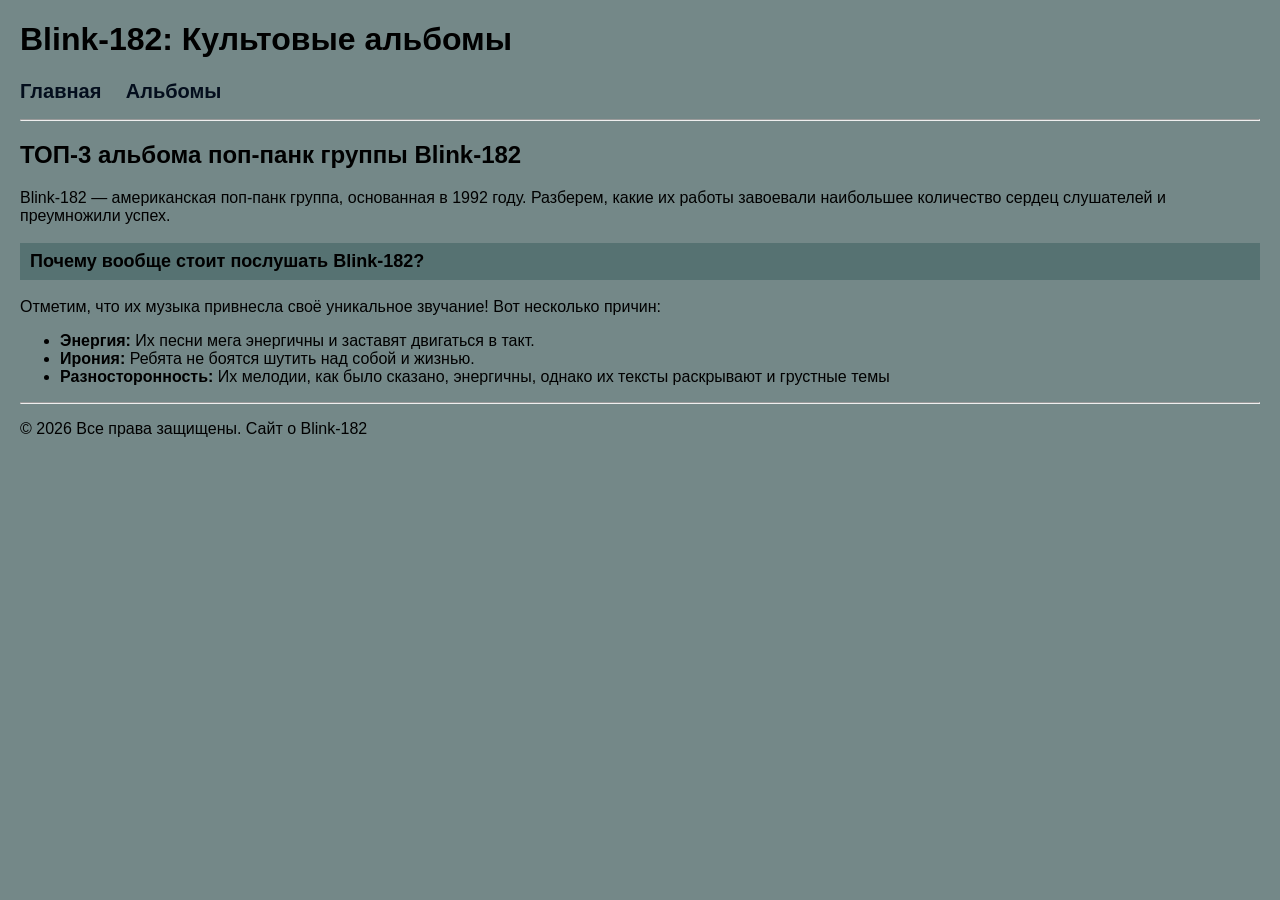
<file: index.html>
<!DOCTYPE html>
<html lang="ru">
<head>
    <meta charset="UTF-8">
    <meta name="viewport" content="width=device-width, initial-scale=1.0">
    <title>Blink-182 | Дискография</title>
    <link rel="stylesheet" href="css/style.css">
</head>
<body>
    <header>
        <h1>Blink-182: Культовые альбомы</h1>
        <nav>
            <ul>
                <li><a href="index.html">Главная</a></li>
                <li><a href="catalog.html">Альбомы</a></li>
            </ul>
        </nav>
    </header>
    <hr>
    <main>
        <h2>ТОП-3 альбома поп-панк группы Blink-182</h2>
        <p>Blink-182 — американская поп-панк группа, основанная в 1992 году. Разберем, какие их работы завоевали наибольшее количество сердец слушателей и преумножили успех.</p>

        <h3>Почему вообще стоит послушать Blink-182?</h3>
        <p>Отметим, что их музыка привнесла своё уникальное звучание! Вот несколько причин:</p>
        <ul>
            <li><strong>Энергия:</strong> Их песни мега энергичны и заставят двигаться в такт.</li>
            <li><strong>Ирония:</strong> Ребята не боятся шутить над собой и жизнью.</li>
            <li><strong>Разносторонность:</strong> Их мелодии, как было сказано, энергичны, однако их тексты раскрывают и грустные темы</li>
        </ul>
    </main>
    <hr>

    <footer>
        <p>© 2026 Все права защищены. Сайт о Blink-182</p>
    </footer>
</body>
</html>
</file>
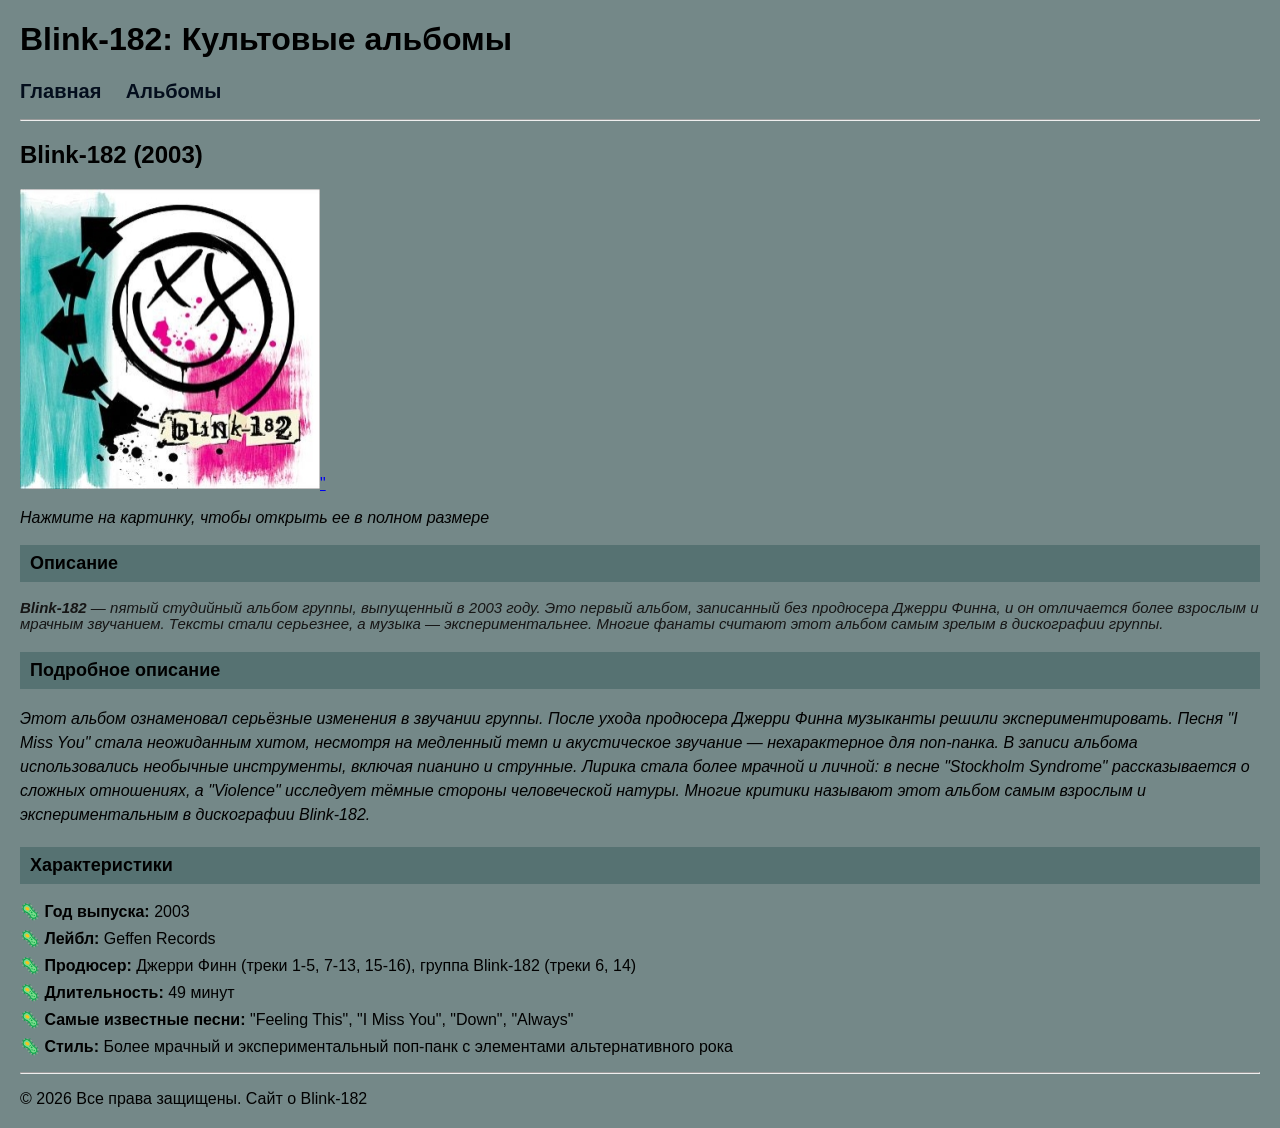
<file: blink182.html>
<!DOCTYPE html>
<html lang="ru">
<head>
    <meta charset="UTF-8">
    <meta name="viewport" content="width=device-width, initial-scale=1.0">
    <title>Blink-182 | Дискография</title>
    <link rel="stylesheet" href="css/style.css">
</head>
<body>
    <header>
        <h1>Blink-182: Культовые альбомы</h1>
        <nav>
            <ul>
                <li><a href="index.html">Главная</a></li>
                <li><a href="catalog.html">Альбомы</a></li>
            </ul>
        </nav>
    </header>
    <hr>
    <main>
        <h2>Blink-182 (2003)</h2>

        <a href="images/blink182.jpg" target="_blank">
            <img src="images/blink182.jpg" alt="Обложка одноименного альбома Blink-182" width="300" height="300">"
        </a>
        <p><i>Нажмите на картинку, чтобы открыть ее в полном размере</i></p>

        <h3>Описание</h3>
        <p class="short-description"><strong>Blink-182</strong> &mdash; пятый студийный альбом группы, выпущенный в 2003 году. Это первый альбом, записанный без продюсера Джерри Финна, и он отличается более взрослым и мрачным звучанием. Тексты стали серьезнее, а музыка — экспериментальнее. Многие фанаты считают этот альбом самым зрелым в дискографии группы.</p>

        <h3>Подробное описание</h3>
        <p class="full-description">Этот альбом ознаменовал серьёзные изменения в звучании группы. После ухода продюсера Джерри Финна музыканты решили экспериментировать. Песня "I Miss You" стала неожиданным хитом, несмотря на медленный темп и акустическое звучание — нехарактерное для поп-панка. В записи альбома использовались необычные инструменты, включая пианино и струнные. Лирика стала более мрачной и личной: в песне "Stockholm Syndrome" рассказывается о сложных отношениях, а "Violence" исследует тёмные стороны человеческой натуры. Многие критики называют этот альбом самым взрослым и экспериментальным в дискографии Blink-182.</p>


        <h3>Характеристики</h3>
        <ul class="characteristics">
            <li><Strong>Год выпуска:</Strong> 2003</li>
            <li><Strong>Лейбл:</Strong> Geffen Records</li>
            <li><strong>Продюсер:</strong> Джерри Финн (треки 1-5, 7-13, 15-16), группа Blink-182 (треки 6, 14)</li>
            <li><strong>Длительность:</strong> 49 минут</li>
            <li><strong>Самые известные песни:</strong> "Feeling This", "I Miss You", "Down", "Always"</li>
            <li><strong>Стиль:</strong> Более мрачный и экспериментальный поп-панк с элементами альтернативного рока</li>
        </ul>
    </main>
    <hr>

    <footer>
        <p>© 2026 Все права защищены. Сайт о Blink-182</p>
    </footer>
</body>
</html>
</file>
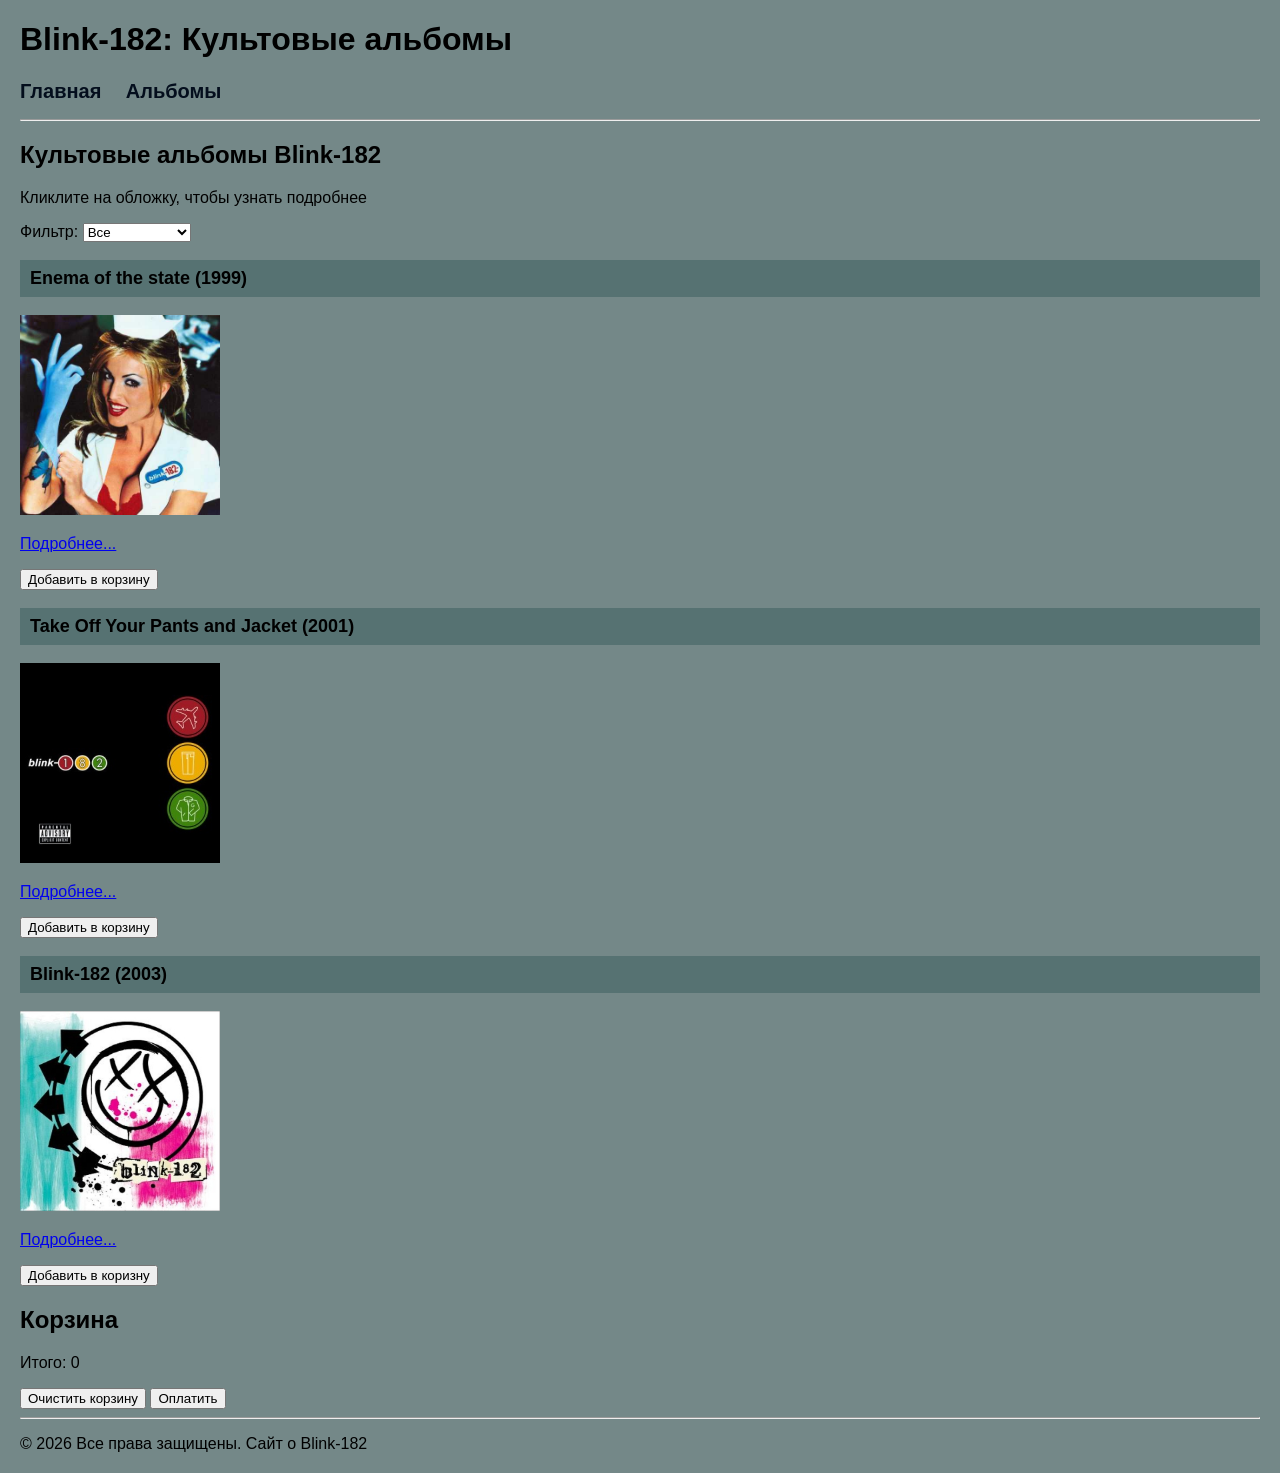
<file: catalog.html>
<!DOCTYPE html>
<html lang="ru">
<head>
    <meta charset="UTF-8">
    <meta name="viewport" content="width=device-width, initial-scale=1.0">
    <title>Blink-182 | Дискография</title>
    <link rel="stylesheet" href="css/style.css">
    
</head>
<body>
    <header>
        <h1>Blink-182: Культовые альбомы</h1>
        <nav>
            <ul>
                <li><a href="index.html">Главная</a></li>
                <li><a href="catalog.html">Альбомы</a></li>
            </ul>
        </nav>
    </header>
    <hr>
    <main>
        <h2>Культовые альбомы Blink-182</h2>
        <p>Кликлите на обложку, чтобы узнать подробнее</p>
        <label for="filter">Фильтр:</label>
        <select id="filter">
            <option value="all">Все</option>
            <option value="punk">Панк</option>
            <option value="alternative">Альтернатива</option>
        </select>

        <div class="product" data-name="Enema of the state" data-price="5500" data-category="punk">
            <h3><strong>Enema of the state (1999)</strong></h3>
            <a href="enema.html">
                <img src="images/enema.jpg" alt="Обложка альбома Enema of the State" width="200" height="200">
            </a>
            <p><a href="enema.html">Подробнее...</a></p>
            <button class="add-to-cart">Добавить в корзину</button>
        </div>

      

        <div class="product" data-name="Take Off Your Pants and Jacket" data-price="5000" data-category="punk">
            <h3><strong>Take Off Your Pants and Jacket (2001)</strong></h3>
            <a href="takeoff.html">
                <img src="images/takeoff.jpg" alt="Обложка альбома Take Off Your Pants and Jacket" width="200" height="200">
            </a>
            <p><a href="takeoff.html">Подробнее...</a></p>
            <button class="add-to-cart">Добавить в корзину</button>
        </div>

        <div class="product" data-name="Blink-182" data-price="5000" data-category="alternative">
            <h3><strong>Blink-182 (2003)</strong></h3>
            <a href="blink182.html">
                <img src="images/blink182.jpg" alt="Обложка одноименного альбома Blink-182" width="200" height="200">
            </a>
            <p><a href="blink182.html">Подробнее...</a></p>
            <button class="add-to-cart">Добавить в коризну</button>
        </div>
        <h2>Корзина</h2>
        <ul id="cart-items"></ul>
        <p id="total">Итого: 0</p>

        <button id="clear-cart">Очистить корзину</button>
        <button id="checkout">Оплатить</button>
    </main>
    <hr>

    <footer>
        <p>© 2026 Все права защищены. Сайт о Blink-182</p>
    </footer>
    <script src="js/script.js"></script>
</body>
</html>
</file>
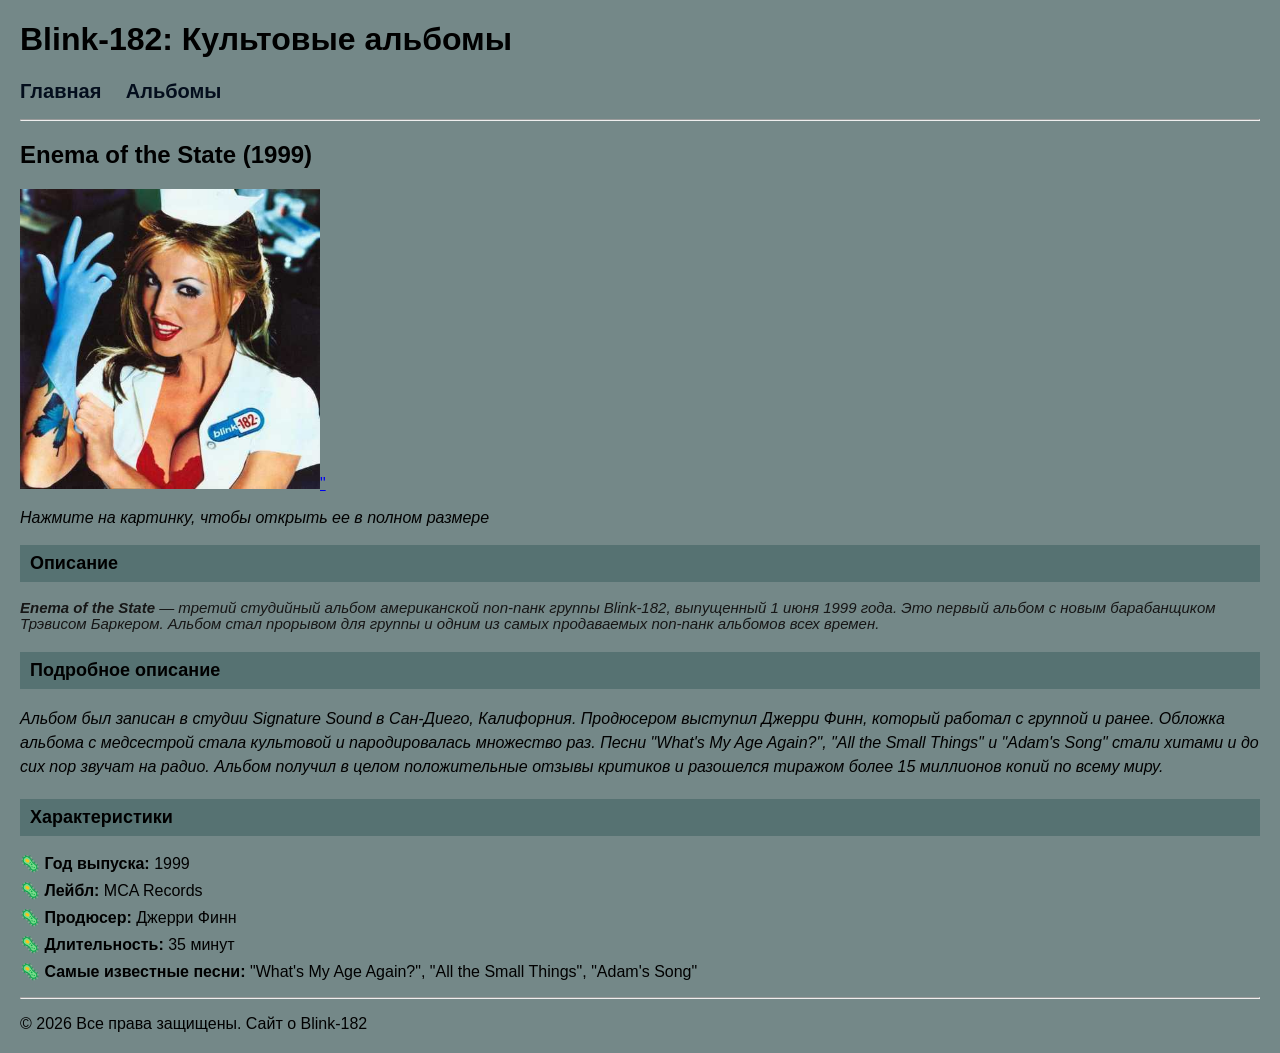
<file: enema.html>
<!DOCTYPE html>
<html lang="ru">
<head>
    <meta charset="UTF-8">
    <meta name="viewport" content="width=device-width, initial-scale=1.0">
    <title>Blink-182 | Дискография</title>
    <link rel="stylesheet" href="css/style.css">
</head>
<body>
    <header>
        <h1>Blink-182: Культовые альбомы</h1>
        <nav>
            <ul>
                <li><a href="index.html">Главная</a></li>
                <li><a href="catalog.html">Альбомы</a></li>

            </ul>
        </nav>
    </header>
    <hr>
    <main>
        <h2>Enema of the State (1999)</h2>

        <a href="images/enema.jpg" target="_blank">
            <img src="images/enema.jpg" alt="Обложка альбома Enema of the State" width="300" height="300">"
        </a>
        <p><i>Нажмите на картинку, чтобы открыть ее в полном размере</i></p>

        <h3>Описание</h3>
        <p class="short-description"><strong>Enema of the State </strong>&mdash; третий студийный альбом американской поп-панк группы Blink-182, выпущенный 1 июня 1999 года. Это первый альбом с новым барабанщиком Трэвисом Баркером. Альбом стал прорывом для группы и одним из самых продаваемых поп-панк альбомов всех времен.</p>

        <h3>Подробное описание</h3>
        <p class="full-description">Альбом был записан в студии Signature Sound в Сан-Диего, Калифорния. Продюсером выступил Джерри Финн, который работал с группой и ранее. Обложка альбома с медсестрой стала культовой и пародировалась множество раз. Песни "What's My Age Again?", "All the Small Things" и "Adam's Song" стали хитами и до сих пор звучат на радио. Альбом получил в целом положительные отзывы критиков и разошелся тиражом более 15 миллионов копий по всему миру.</p>

        <h3>Характеристики</h3>
        <ul class="characteristics">
            <li><Strong>Год выпуска:</Strong> 1999</li>
            <li><Strong>Лейбл:</Strong> MCA Records</li>
            <li><strong>Продюсер:</strong> Джерри Финн</li>
            <li><strong>Длительность:</strong> 35 минут</li>
            <li><strong>Самые известные песни:</strong> "What's My Age Again?", "All the Small Things", "Adam's Song"</li>
        </ul>
    </main>
    <hr>

    <footer>
        <p>© 2026 Все права защищены. Сайт о Blink-182</p>
    </footer>
</body>
</html>
</file>
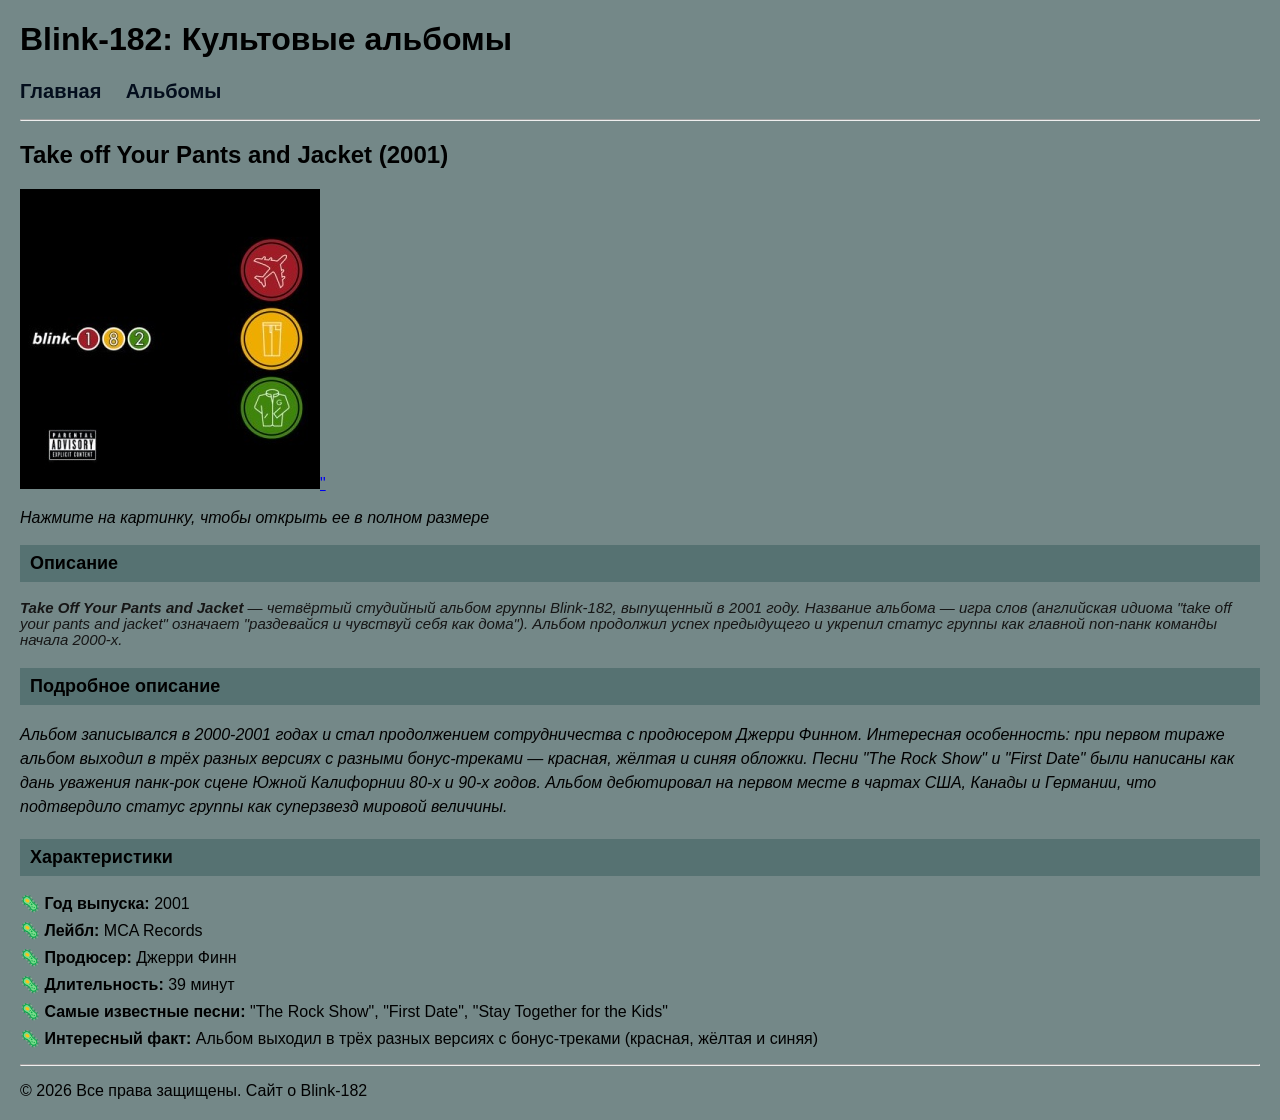
<file: takeoff.html>
<!DOCTYPE html>
<html lang="ru">
<head>
    <meta charset="UTF-8">
    <meta name="viewport" content="width=device-width, initial-scale=1.0">
    <title>Blink-182 | Дискография</title>
    <link rel="stylesheet" href="css/style.css">
</head>
<body>
    <header>
        <h1>Blink-182: Культовые альбомы</h1>
        <nav>
            <ul>
                <li><a href="index.html">Главная</a></li>
                <li><a href="catalog.html">Альбомы</a></li>
            </ul>
        </nav>
    </header>
    <hr>
    <main>
        <h2>Take off Your Pants and Jacket (2001)</h2>

        <a href="images/takeoff.jpg" target="_blank">
            <img src="images/takeoff.jpg" alt="Обложка альбома Take off Your Pants and Jacket" width="300" height="300">"
        </a>
        <p><i>Нажмите на картинку, чтобы открыть ее в полном размере</i></p>

        <h3>Описание</h3>
        <p class="short-description"><strong>Take Off Your Pants and Jacket</strong> &mdash; четвёртый студийный альбом группы Blink-182, выпущенный в 2001 году. Название альбома — игра слов (английская идиома "take off your pants and jacket" означает "раздевайся и чувствуй себя как дома"). Альбом продолжил успех предыдущего и укрепил статус группы как главной поп-панк команды начала 2000-х.</p>

        <h3>Подробное описание</h3>
        <p class="full-description">Альбом записывался в 2000-2001 годах и стал продолжением сотрудничества с продюсером Джерри Финном. Интересная особенность: при первом тираже альбом выходил в трёх разных версиях с разными бонус-треками — красная, жёлтая и синяя обложки. Песни "The Rock Show" и "First Date" были написаны как дань уважения панк-рок сцене Южной Калифорнии 80-х и 90-х годов. Альбом дебютировал на первом месте в чартах США, Канады и Германии, что подтвердило статус группы как суперзвезд мировой величины.</p>

        <h3>Характеристики</h3>
        <ul class="characteristics">
            <li><Strong>Год выпуска:</Strong> 2001</li>
            <li><Strong>Лейбл:</Strong> MCA Records</li>
            <li><strong>Продюсер:</strong> Джерри Финн</li>
            <li><strong>Длительность:</strong> 39 минут</li>
            <li><strong>Самые известные песни:</strong> "The Rock Show", "First Date", "Stay Together for the Kids"</li>
            <li><strong>Интересный факт:</strong> Альбом выходил в трёх разных версиях с бонус-треками (красная, жёлтая и синяя)</li>
        </ul>
    </main>
    <hr>

    <footer>
        <p>© 2026 Все права защищены. Сайт о Blink-182</p>
    </footer>
</body>
</html>
</file>
<file: css/style.css>
body {
    background-color: rgb(116, 136, 136);
    font-family: Arial, sans-serif;
    margin: 20px;
    
}

nav ul {
    list-style-type: none;
    padding: 0;
}

nav li {
    display: inline;
    margin-right: 20px;
}

nav a {
    color: rgb(4, 14, 29);
    font-size: 20px;
    font-weight: bold;
    text-decoration: none;
}

nav a:hover  {
    color: rgb(37, 23, 54);
    text-decoration: underline;
}

h3 {
    color:black;
    font-size: 18px;
    font-weight:400px;
    background-color: rgb(86, 114, 114);
    padding: 8px 10px;
}

.short-description {
    color: rgb(22, 22, 22);
    font-size: 15px;
    font-style: italic;
    line-height: 16px;
    margin-bottom: 20px;
    
}

.full-description {
    color:rgb(0, 0, 0);
    font-size: 16px;
    font-weight: 400;
    line-height: 24px;
    font-style: italic;
    text-align: left;
    margin-bottom: 20px;

}

.characteristics {
    list-style-type: none;
    padding-left: 0;
}
.characteristics li {
    margin-bottom: 8px;
}
.characteristics li::before {
    content: "🦠 ";
    color: rgb(0, 100, 150);
    font-weight: bold;
}
</file>
